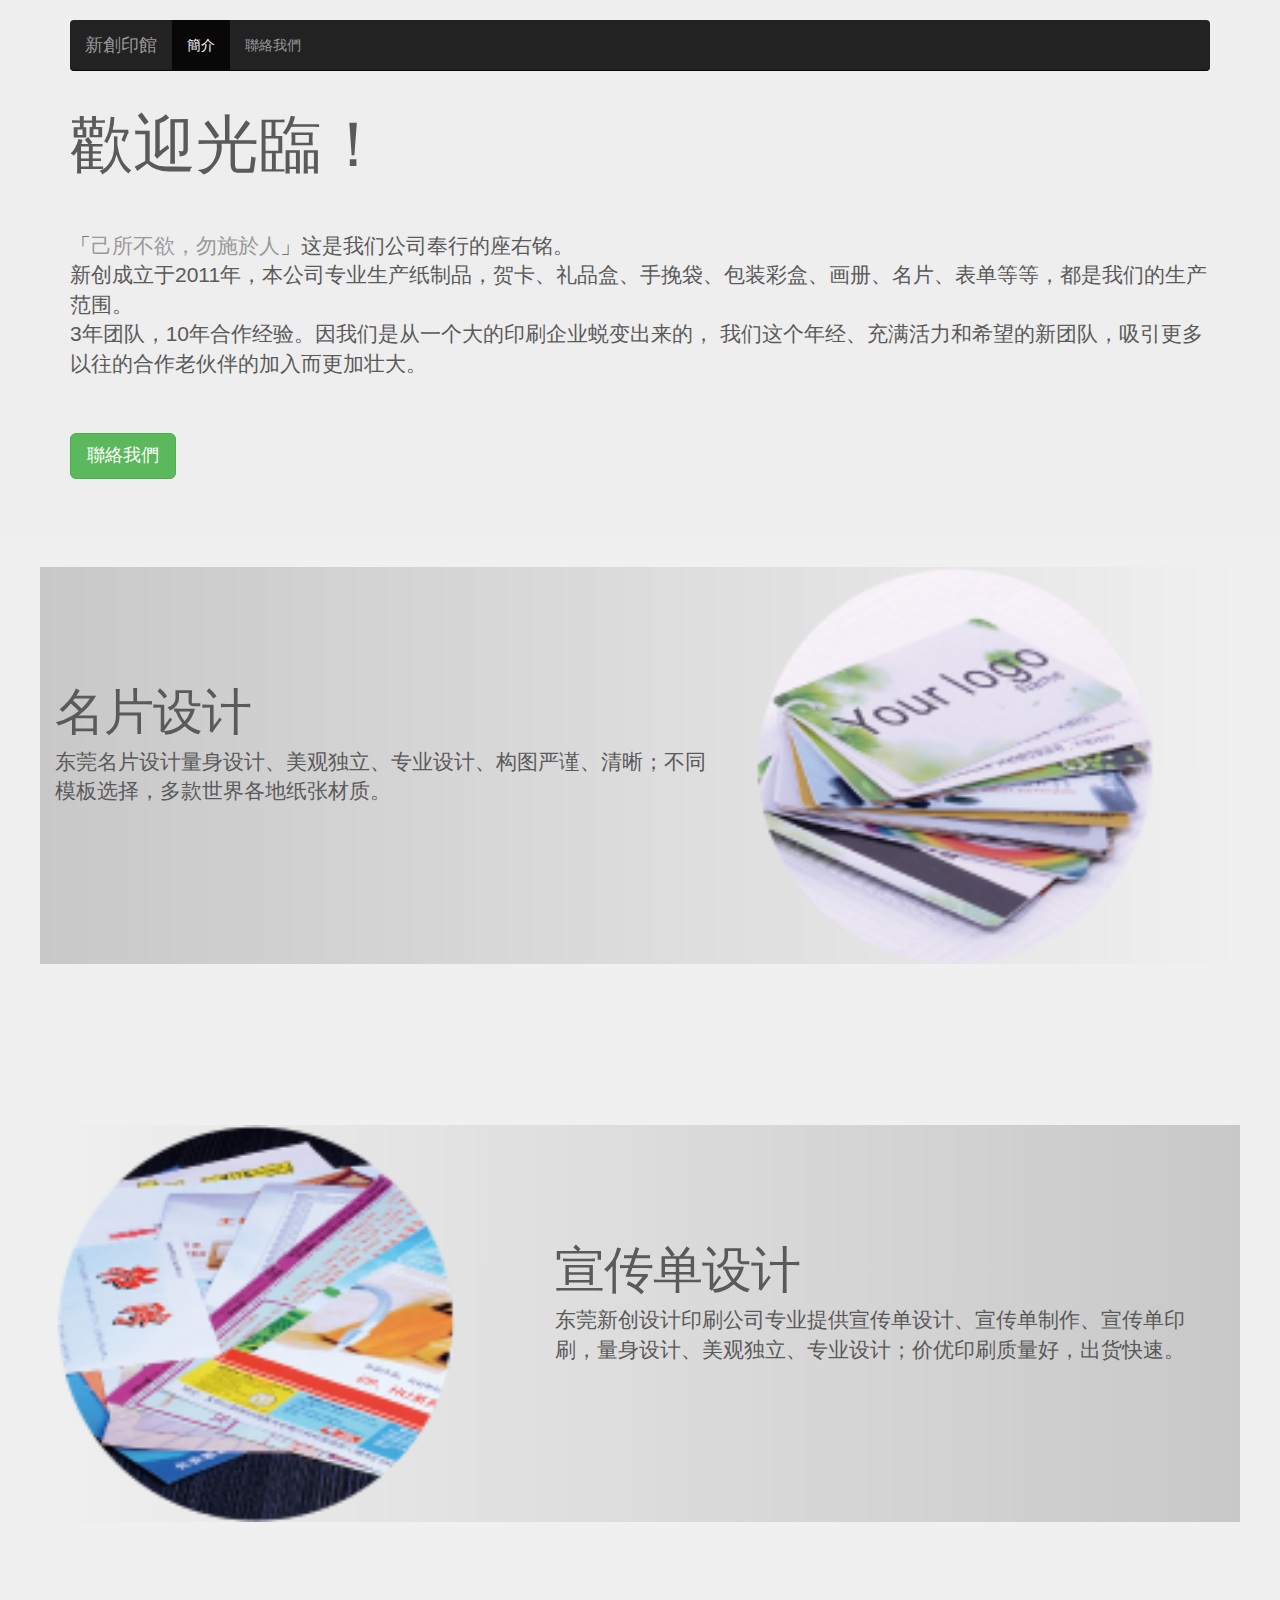
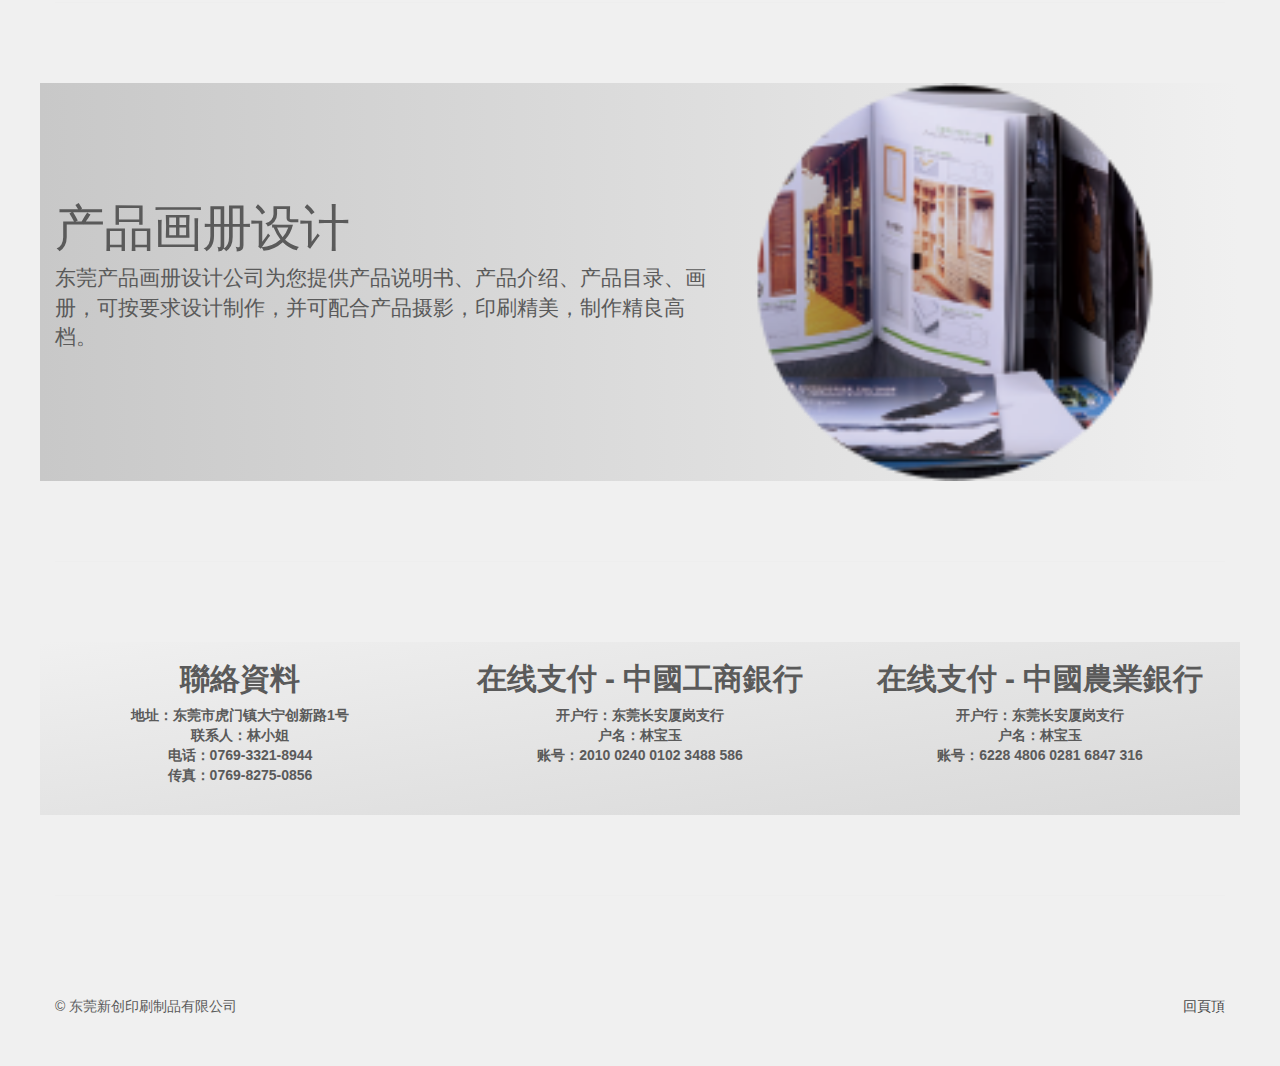
<file: index.html>
<!DOCTYPE html>
<html lang="en">
  <head>
    <meta charset="utf-8">
    <meta http-equiv="X-UA-Compatible" content="IE=edge">
    <meta name="viewport" content="width=device-width, initial-scale=1.0">
    <meta name="description" content="">
    <meta name="author" content="">
	<!-- Disable icon
    <link rel="shortcut icon" href="img/favicon.png">
	-->

    <title>新創印館</title>
	
    <!-- Bootstrap core CSS -->
    <link href="css/bootstrap.css" rel="stylesheet">

    <!-- HTML5 shim and Respond.js IE8 support of HTML5 elements and media queries -->
    <!--[if lt IE 9]>
      <script src="https://oss.maxcdn.com/libs/html5shiv/3.7.0/html5shiv.js"></script>
      <script src="https://oss.maxcdn.com/libs/respond.js/1.3.0/respond.min.js"></script>
    <![endif]-->

    <!-- Custom styles for this template -->
    <link href="carousel.css" rel="stylesheet">
  </head>
<!-- NAVBAR
================================================== -->
  <body>
    <div class="navbar-wrapper">
      <div class="container">

        <div class="navbar navbar-inverse navbar-static-top" role="navigation">
          <div class="container">
            <div class="navbar-header">
              <button type="button" class="navbar-toggle" data-toggle="collapse" data-target=".navbar-collapse">
                <span class="sr-only">Toggle navigation</span>
                <span class="icon-bar"></span>
                <span class="icon-bar"></span>
                <span class="icon-bar"></span>
              </button>
              <a class="navbar-brand" href="#">新創印館</a>
            </div>
            <div class="navbar-collapse collapse">
              <ul class="nav navbar-nav">
                <li class="active"><a href="#marketing">簡介</a></li>
                <li><a href="#details">聯絡我們</a></li>
              </ul>
            </div>
          </div>
        </div>

      </div>
    </div>


    <!-- Carousel
    ================================================== -->
    <div class="jumbotron">
      <div class="container">
        <br>
        <h1>歡迎光臨！</h1>
		<br>
        <p>「<span class="text-muted">己所不欲，勿施於人</span>」这是我们公司奉行的座右铭。<br>新创成立于2011年，本公司专业生产纸制品，贺卡、礼品盒、手挽袋、包装彩盒、画册、名片、表单等等，都是我们的生产范围。<br>3年团队，10年合作经验。因我们是从一个大的印刷企业蜕变出来的， 我们这个年经、充满活力和希望的新团队，吸引更多以往的合作老伙伴的加入而更加壮大。</p>
        <br>
		<p><a class="btn btn-lg btn-success" href="#details" role="button">聯絡我們</a></p>
      </div>
    </div>

    <!-- Marketing messaging and featurettes
    ================================================== -->
    <!-- Wrap the rest of the page in another container to center all the content. -->

	<a name="marketing"></a>
    <div class="container marketing">

      <!-- START THE FEATURETTES -->

      <div class="row featurette" id="row1">
        <div class="col-md-7">
          <h2 class="featurette-heading">名片设计</h2>
          <p class="lead">东莞名片设计量身设计、美观独立、专业设计、构图严谨、清晰；不同模板选择，多款世界各地纸张材质。</p>
        </div>
        <div class="col-md-5">
          <img class="featurette-image img-responsive" src="img/intro1.png" width="400" height="400" >
        </div>
      </div>

      <hr class="featurette-divider">

      <div class="row featurette" id="row2">
        <div class="col-md-5">
          <img class="featurette-image img-responsive" src="img/intro2.png" width="400" height="400">
        </div>
        <div class="col-md-7">
          <h2 class="featurette-heading">宣传单设计</h2>
          <p class="lead">东莞新创设计印刷公司专业提供宣传单设计、宣传单制作、宣传单印刷，量身设计、美观独立、专业设计；价优印刷质量好，出货快速。</p>
        </div>
      </div>

      <hr class="featurette-divider">

      <div class="row featurette" id="row3">
        <div class="col-md-7">
          <h2 class="featurette-heading">产品画册设计</h2>
          <p class="lead">东莞产品画册设计公司为您提供产品说明书、产品介绍、产品目录、画册，可按要求设计制作，并可配合产品摄影，印刷精美，制作精良高档。</p>
        </div>
        <div class="col-md-5">
          <img class="featurette-image img-responsive" src="img/intro3.png" width="400" height="400">
        </div>
      </div>

      <hr class="featurette-divider">

      <!-- Three columns of text below the carousel -->
       <a name="details" ></a>
      <div class="row" id="row-details">
        <div class="col-lg-4">
          <h2>聯絡資料</h2>
          <p>地址：东莞市虎门镇大宁创新路1号<br>联系人：林小姐<br>电话：0769-3321-8944<br>传真：0769-8275-0856</p>

        </div><!-- /.col-lg-4 -->
        <div class="col-lg-4">
          <h2>在线支付 - 中國工商銀行</h2>
          <p>开户行：东莞长安厦岗支行<br>户名：林宝玉<br>账号：2010 0240 0102 3488 586</p>

        </div><!-- /.col-lg-4 -->
        <div class="col-lg-4">
          <h2>在线支付 - 中國農業銀行</h2>
          <p>开户行：东莞长安厦岗支行<br>户名：林宝玉<br>账号：6228 4806 0281 6847 316</p>

        </div><!-- /.col-lg-4 -->
      </div><!-- /.row -->
      <!-- /END THE FEATURETTES -->

      <hr class="featurette-divider">
      <!-- FOOTER -->
      <footer>
        <br>
        <p class="pull-right"><a href="#">回頁頂</a></p>
        <p>&copy; 东莞新创印刷制品有限公司 </p>
      </footer>

    </div><!-- /.container -->


    <!-- Bootstrap core JavaScript
    ================================================== -->
    <!-- Placed at the end of the document so the pages load faster -->
    <script src="https://code.jquery.com/jquery-1.10.2.min.js"></script>
    <script src="js/bootstrap.min.js"></script>

  </body>
</html>
</file>
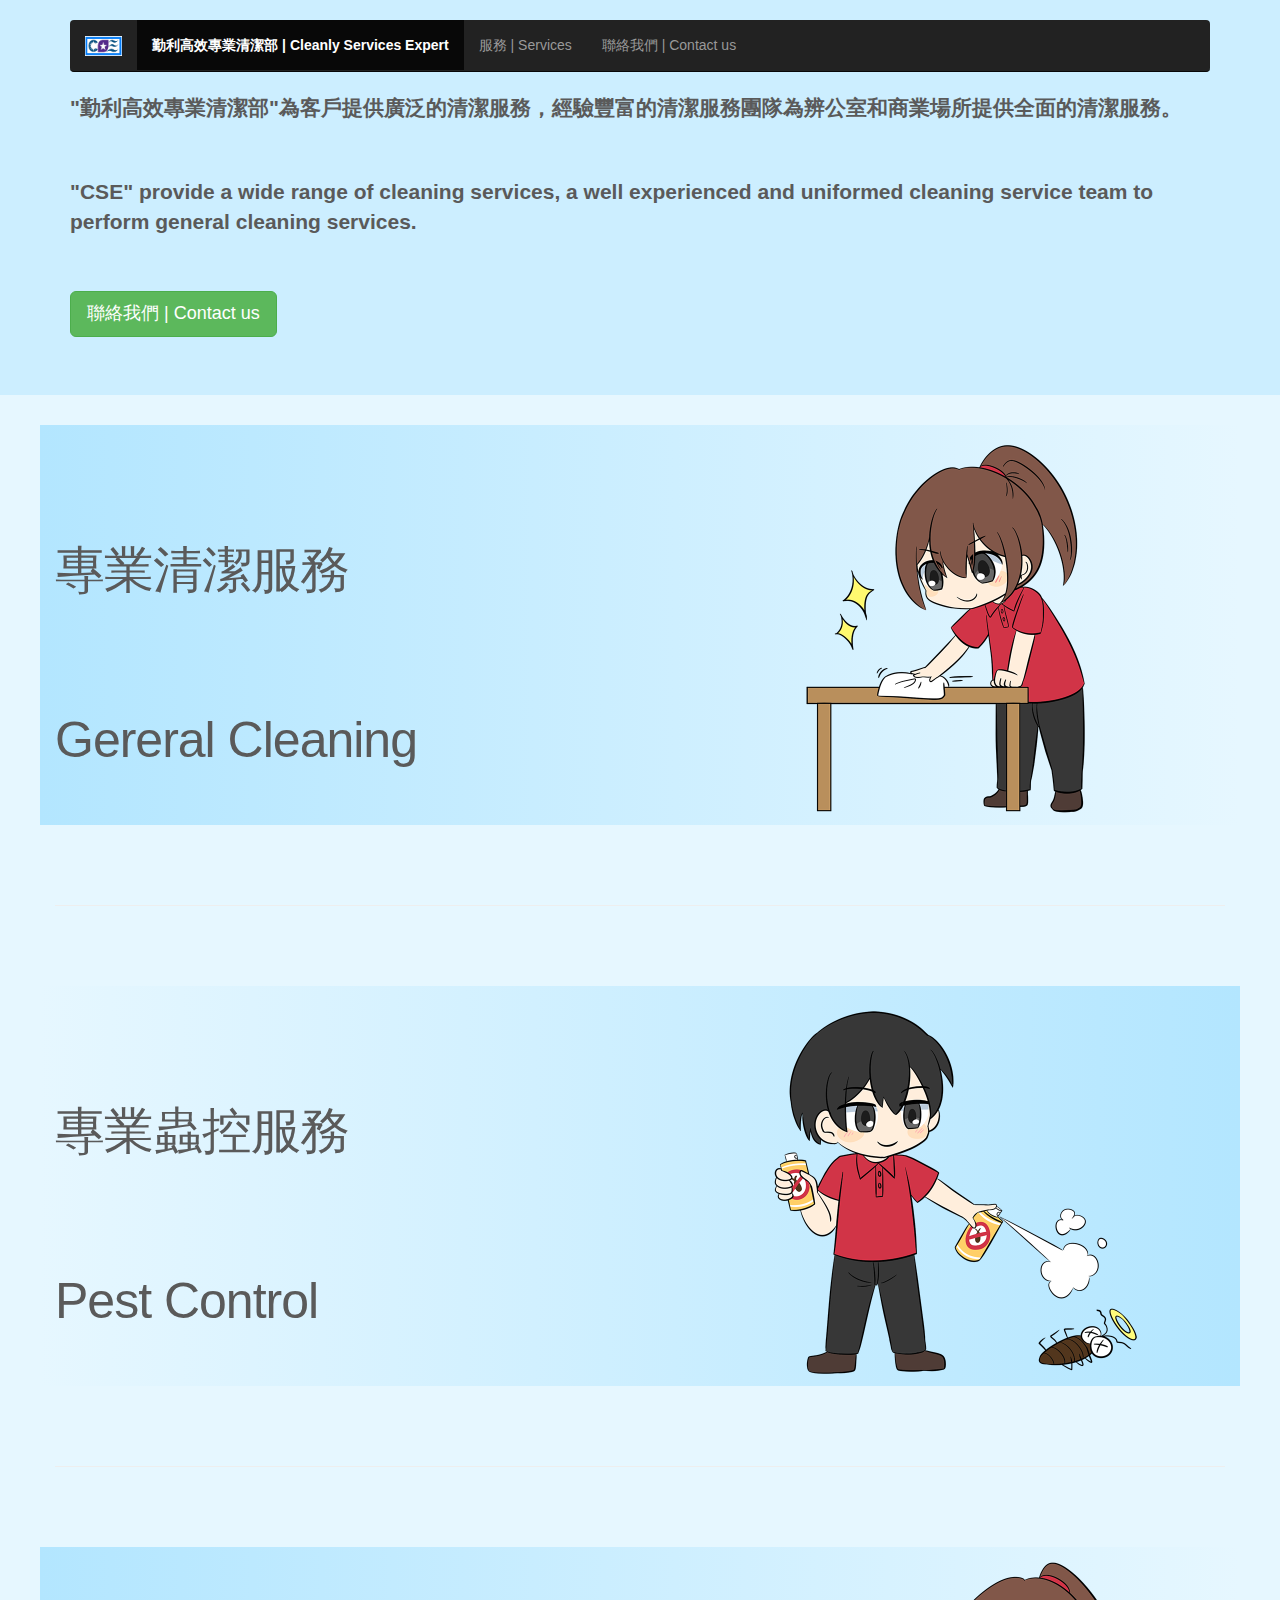
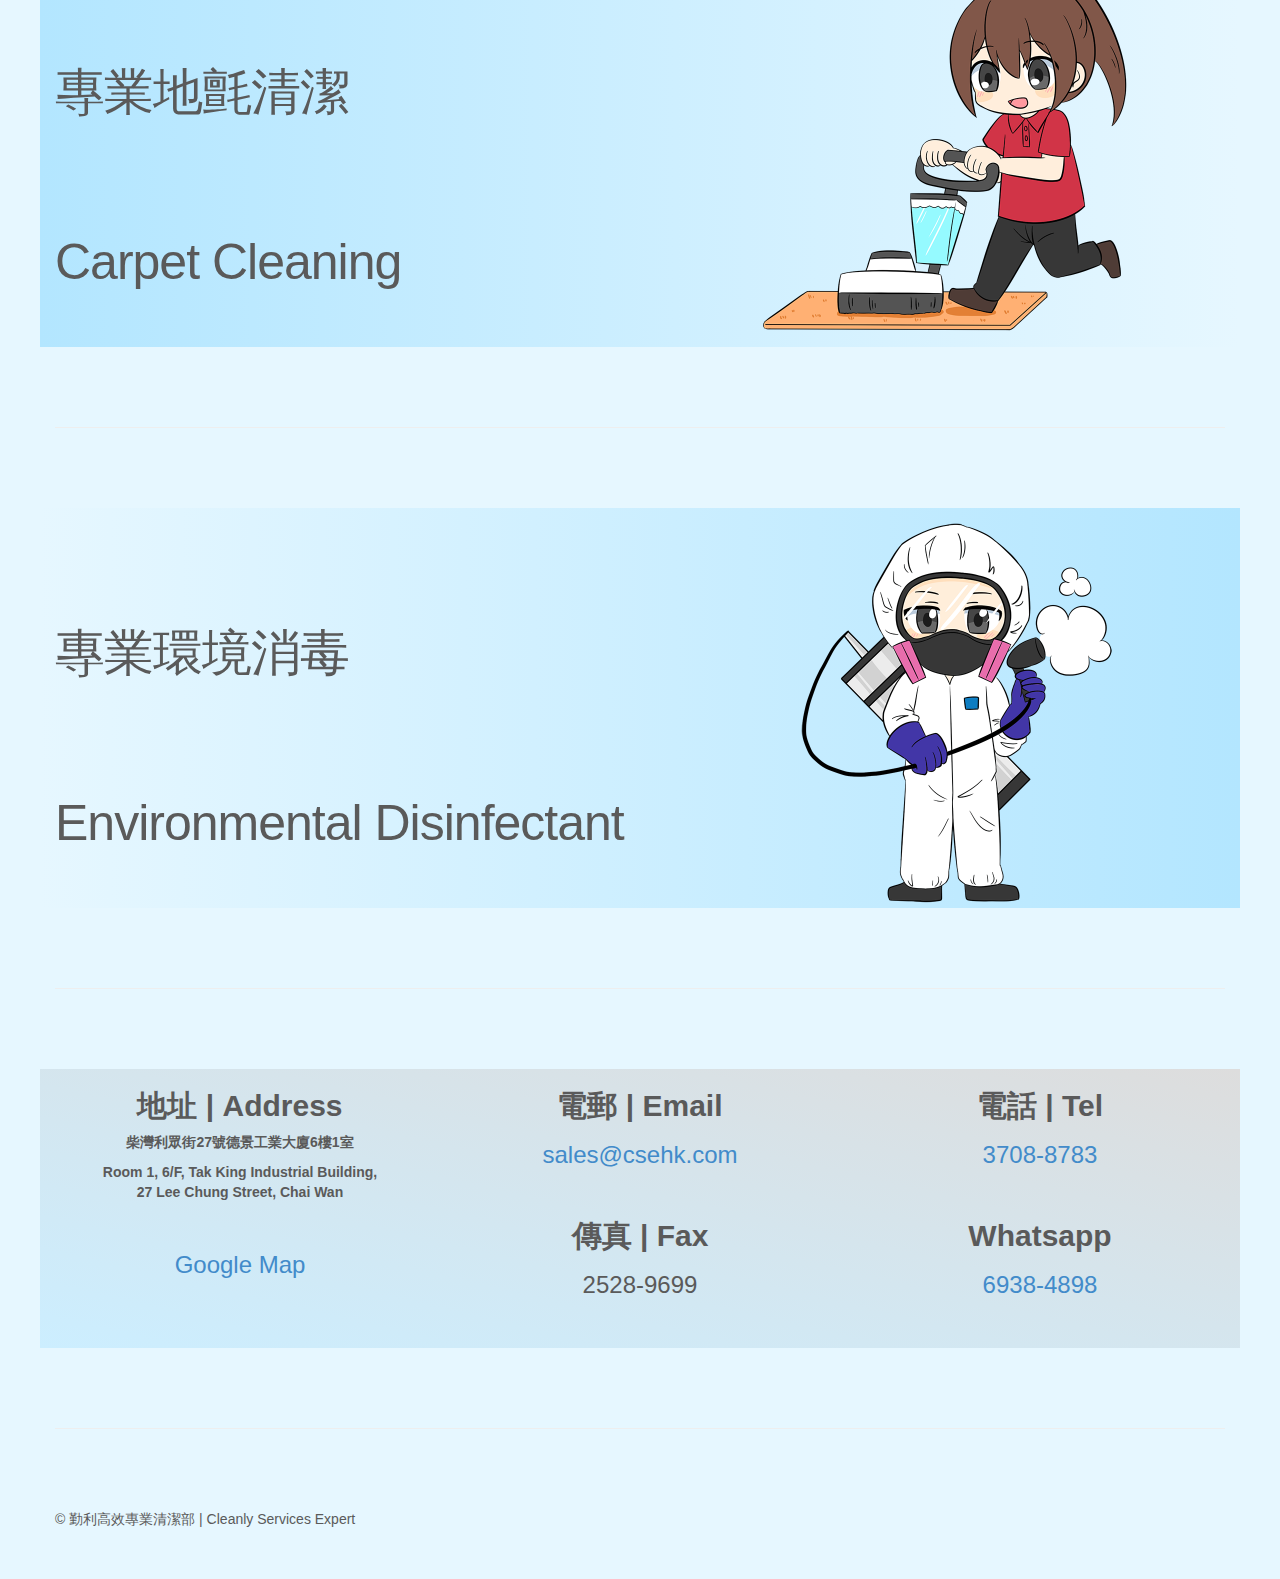
<file: cleanly-services-expert-demo/index.html>
<!DOCTYPE html>
<html lang="en">
  <head>
    <meta charset="utf-8">
	<meta http-equiv="Content-Type" content="text/html; charset=UTF-8" />
    <meta http-equiv="X-UA-Compatible" content="IE=edge">
    <meta name="viewport" content="width=device-width, initial-scale=1.0">
    <meta name="description" content="勤利高效專業清潔部 | Cleanly Services Expert">
	<meta name="Keywords" content="清潔,Cleaning, Cleaning Services" />
    <meta name="author" content="">
	<link rel="shortcut icon" href="img/icon.ico" />
	<link rel="apple-touch-icon" href="img/icon.ico" sizes="256x256">
    <link href="css/bootstrap.css" rel="stylesheet">
    <link href="css/css.css" rel="stylesheet" charset="UTF-8">
    <title>勤利高效專業清潔部 | Cleanly Services Expert</title>
  </head>
  <body>
    <div class="navbar-wrapper">
      <div class="container">
        <div class="navbar navbar-inverse navbar-static-top" role="navigation">
          <div class="container">
            <div class="navbar-header">
              <button type="button" class="navbar-toggle" data-toggle="collapse" data-target=".navbar-collapse">
                <span class="sr-only">Toggle navigation</span>
                <span class="icon-bar"></span>
                <span class="icon-bar"></span>
                <span class="icon-bar"></span>
              </button>
			  <a class="navbar-brand" href="#"><img src="img/logo.jpg" height="20px"></a>
            </div>
            <div class="navbar-collapse collapse">
              <ul class="nav navbar-nav">
			    <li class="active"><a href="#"><b>勤利高效專業清潔部 | Cleanly Services Expert</b></a></li>
                <li><a href="#services">服務 | Services</a></li>
                <li><a href="#contact-us">聯絡我們 | Contact us</a></li>
              </ul>
            </div>
          </div>
        </div>
      </div>
    </div>
    <div class="jumbotron">
      <div class="container">
        <br>
        <p><b>"勤利高效專業清潔部"為客戶提供廣泛的清潔服務，經驗豐富的清潔服務團隊為辨公室和商業場所提供全面的清潔服務。</b></p>
        <br>
		<p><b>"CSE" provide a wide range of cleaning services, a well experienced and uniformed cleaning service team to perform general cleaning services.</b></p>
        <br>
		<p><a class="btn btn-lg btn-success" href="#contact-us" role="button">聯絡我們 | Contact us</a></p>
      </div>
    </div>
	<a name="services"></a>
    <div class="container services">
      <div class="row featurette" id="row1">
        <div class="col-md-7">
          <h3 class="featurette-heading">專業清潔服務</h3>
		  <h3 class="featurette-heading">Gereral Cleaning</h3>
        </div>
        <div class="col-md-5">
          <img class="featurette-image img-responsive" src="img/01-general-cleaning-services.png" width="400" height="400" >
        </div>
      </div>
      <hr class="featurette-divider">
      <div class="row featurette" id="row2">
        <div class="col-md-7">
          <h3 class="featurette-heading">專業蟲控服務</h3>
		  <h3 class="featurette-heading">Pest Control</h3>
        </div>
        <div class="col-md-5">
          <img class="featurette-image img-responsive" src="img/02-pest-control-services.png" width="400" height="400">
        </div>
      </div>
      <hr class="featurette-divider">
      <div class="row featurette" id="row3">
        <div class="col-md-7">
          <h3 class="featurette-heading">專業地氈清潔</h3>
		  <h3 class="featurette-heading">Carpet Cleaning</h3>
        </div>
        <div class="col-md-5">
          <img class="featurette-image img-responsive" src="img/03-carpet-cleaning-services.png" width="400" height="400">
        </div>
      </div>
	  <hr class="featurette-divider">
      <div class="row featurette" id="row4">
        <div class="col-md-7">
          <h3 class="featurette-heading">專業環境消毒</h3>
		  <h3 class="featurette-heading">Environmental Disinfectant</h3>
        </div>
        <div class="col-md-5">
          <img class="featurette-image img-responsive" src="img/04-environmental-disinfectant-services.png" width="400" height="400">
        </div>
      </div>
      <hr class="featurette-divider">
       <a name="contact-us" ></a>
      <div class="row" id="row-contact-us">
        <div class="col-lg-4">
          <h2>地址 | Address</h2>
		  <p>
		    柴灣利眾街27號德景工業大廈6樓1室
		  </p>
		  <p>
		    Room 1, 6/F, Tak King Industrial Building,<br />
			27 Lee Chung Street, Chai Wan
		  </p>
		  <br>
		  <h3><a href="https://www.google.com/maps/place/Tak+King+Industrial+Building,+20+Cheung+Lee+St,+Chai+Wan/@22.265348,114.2403154,16z/data=!4m5!3m4!1s0x340401862b76cadb:0x291a87491ae36be!8m2!3d22.2653481!4d114.2359384?hl=en">Google Map</a></h3>
		  <br />
        </div>
        <div class="col-lg-4">
		  <h2>電郵 | Email</h2>
          <h3><a href="mailto:sales@csehk.com">sales@csehk.com</a></h3>
		  <br />
		  <h2>傳真 | Fax</h2>
          <h3>2528-9699</h3>
		  <br />
        </div>
        <div class="col-lg-4">
          <h2>電話 | Tel</h2>
          <h3><a href="tel:+85237088783">3708-8783</a></h3>
		  <br />
		  <h2>Whatsapp</h2>
          <h3><a href="https://wa.me/85269384898">6938-4898</a></h3>
		  <br />
        </div>
      </div>
      <hr class="featurette-divider">
      <footer>
        <p>&copy; 勤利高效專業清潔部 | Cleanly Services Expert </p>
		<div id="page_top">
          <p id="PageTopBtn">
            <a href="#top" class="fa fa-chevron-up"></a>
          </p>
        </div>
      </footer>
    </div>
    <script src="js/jquery-1.10.2.min.js"></script>
    <script src="js/bootstrap.min.js"></script>
	<script src="js/top_button.js"></script>
  </body>
</html>
</file>
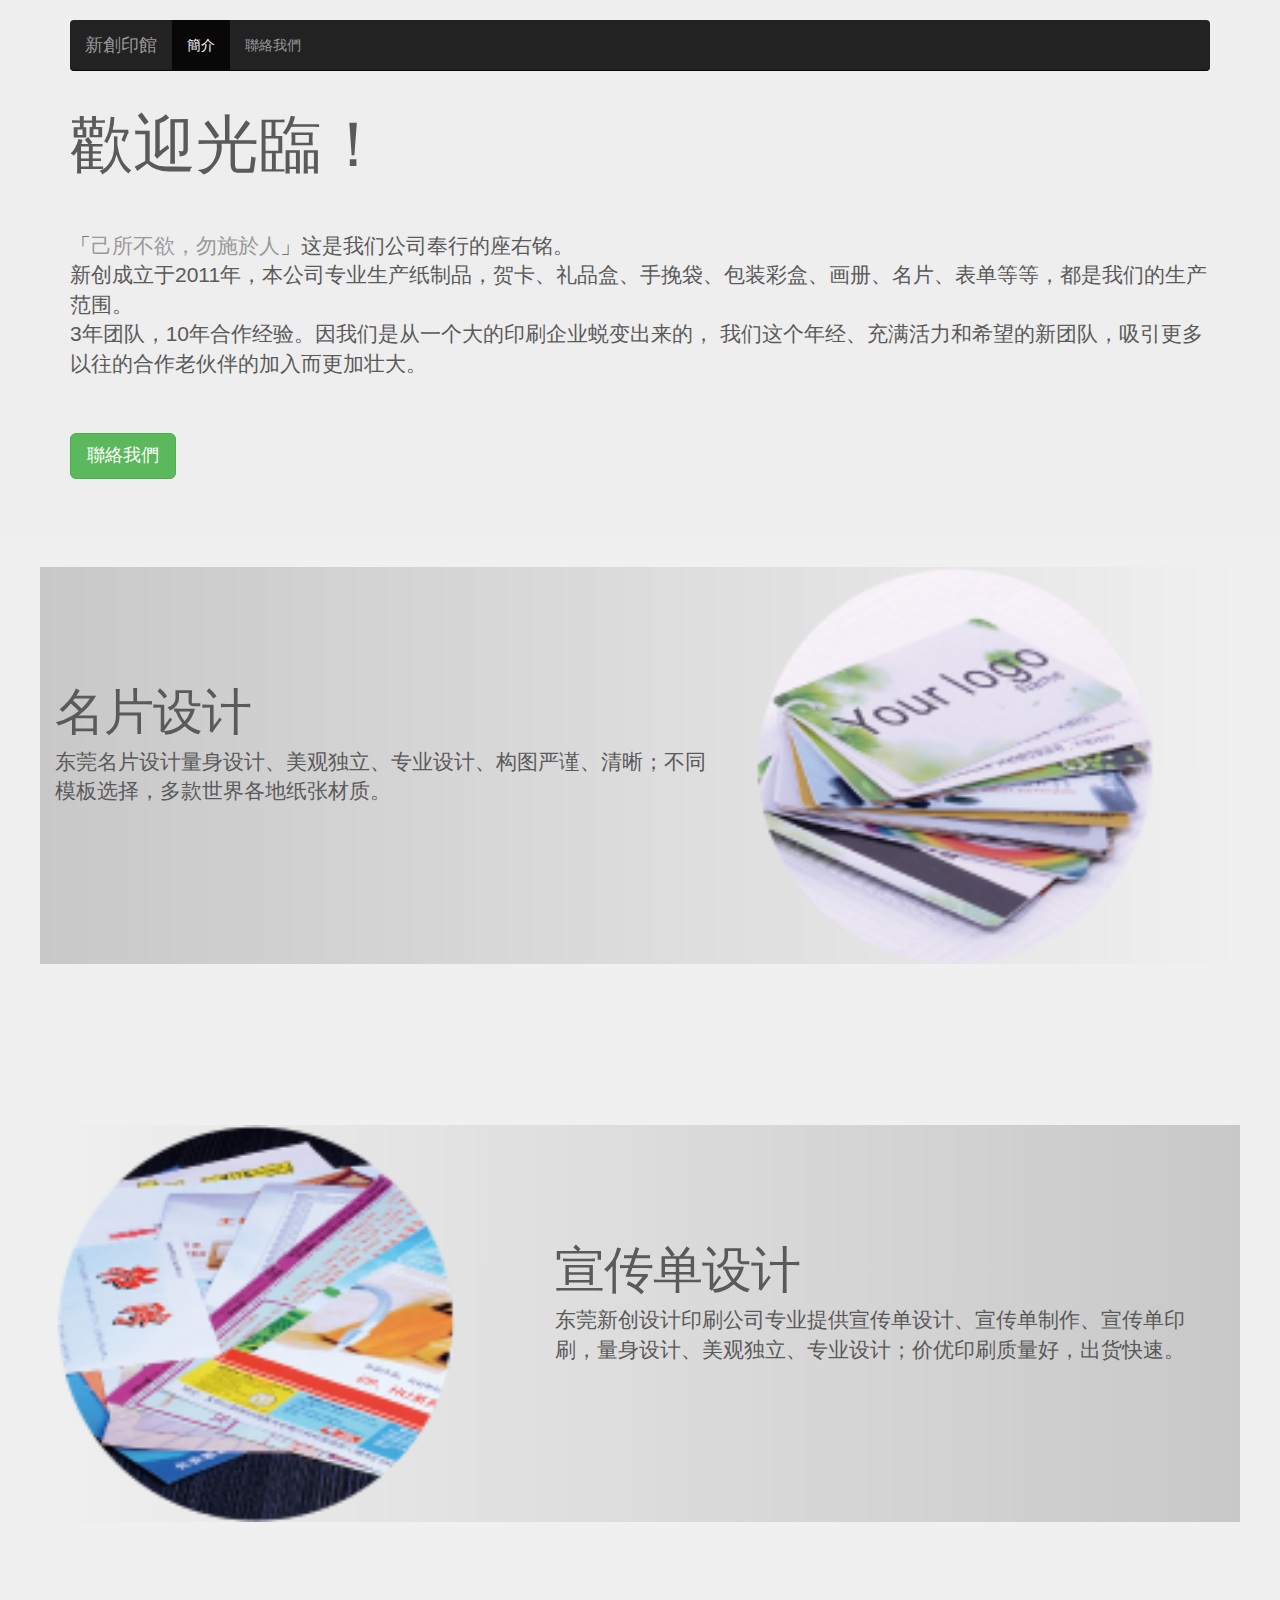
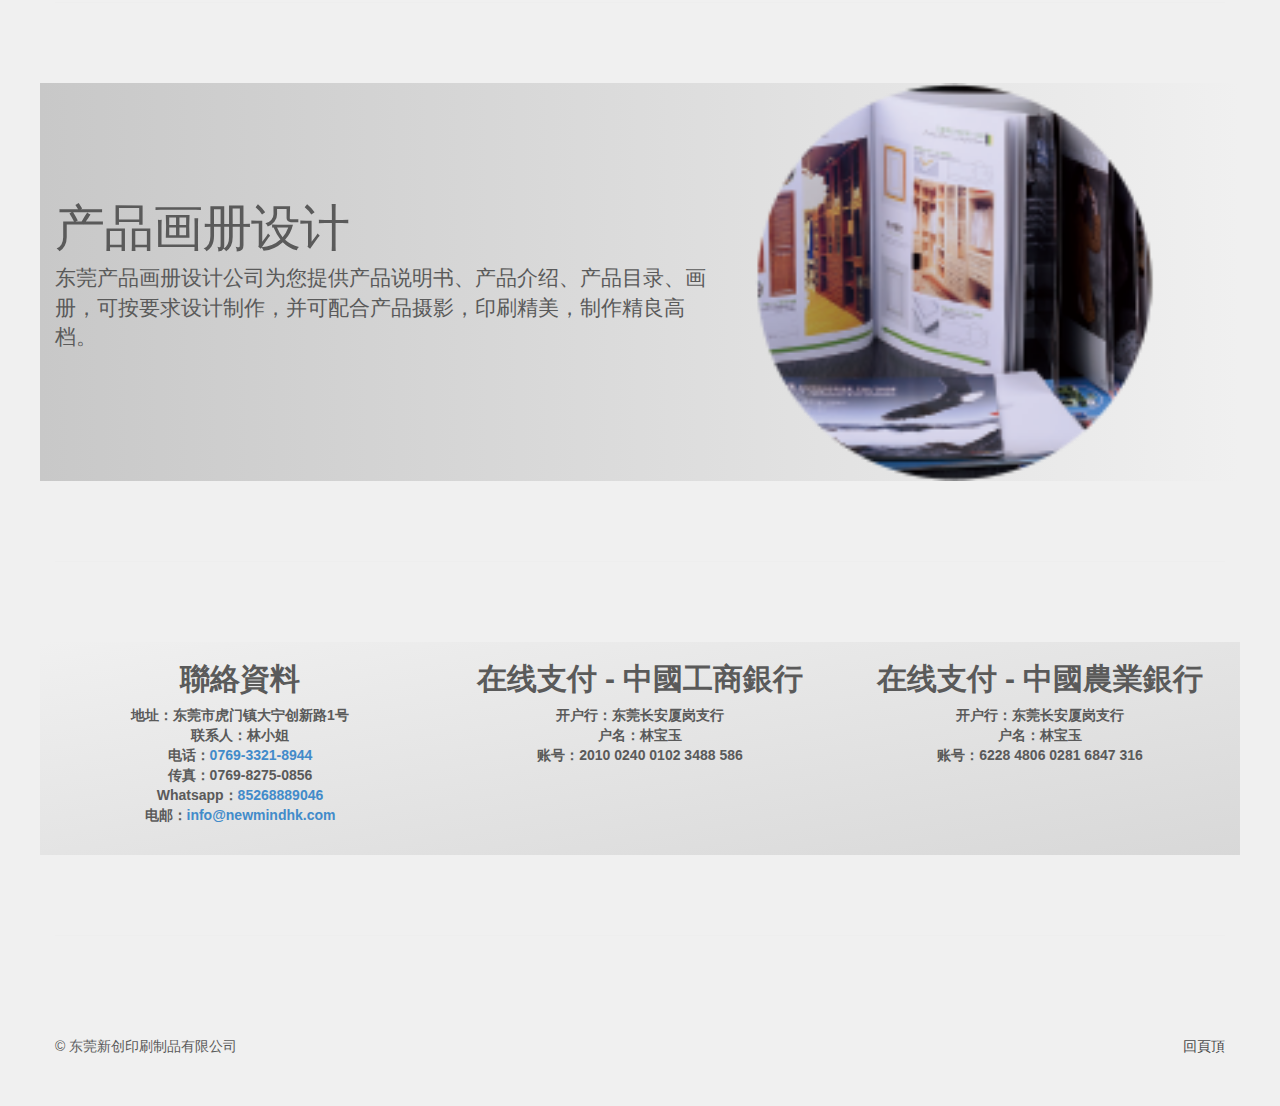
<file: new-mind-hk-prototype/index.html>
<!DOCTYPE html>
<html lang="en">
  <head>
    <meta charset="utf-8">
    <meta http-equiv="X-UA-Compatible" content="IE=edge">
    <meta name="viewport" content="width=device-width, initial-scale=1.0">
    <meta name="description" content="">
    <meta name="author" content="">
	<!-- Disable icon
    <link rel="shortcut icon" href="img/favicon.png">
	-->

    <title>新創印館</title>
	
    <!-- Bootstrap core CSS -->
    <link href="css/bootstrap.css" rel="stylesheet">

    <!-- HTML5 shim and Respond.js IE8 support of HTML5 elements and media queries -->
    <!--[if lt IE 9]>
      <script src="https://oss.maxcdn.com/libs/html5shiv/3.7.0/html5shiv.js"></script>
      <script src="https://oss.maxcdn.com/libs/respond.js/1.3.0/respond.min.js"></script>
    <![endif]-->

    <!-- Custom styles for this template -->
    <link href="carousel.css" rel="stylesheet">
  </head>
<!-- NAVBAR
================================================== -->
  <body>
    <div class="navbar-wrapper">
      <div class="container">

        <div class="navbar navbar-inverse navbar-static-top" role="navigation">
          <div class="container">
            <div class="navbar-header">
              <button type="button" class="navbar-toggle" data-toggle="collapse" data-target=".navbar-collapse">
                <span class="sr-only">Toggle navigation</span>
                <span class="icon-bar"></span>
                <span class="icon-bar"></span>
                <span class="icon-bar"></span>
              </button>
              <a class="navbar-brand" href="#">新創印館</a>
            </div>
            <div class="navbar-collapse collapse">
              <ul class="nav navbar-nav">
                <li class="active"><a href="#marketing">簡介</a></li>
                <li><a href="#details">聯絡我們</a></li>
              </ul>
            </div>
          </div>
        </div>

      </div>
    </div>


    <!-- Carousel
    ================================================== -->
    <div class="jumbotron">
      <div class="container">
        <br>
        <h1>歡迎光臨！</h1>
		<br>
        <p>「<span class="text-muted">己所不欲，勿施於人</span>」这是我们公司奉行的座右铭。<br>新创成立于2011年，本公司专业生产纸制品，贺卡、礼品盒、手挽袋、包装彩盒、画册、名片、表单等等，都是我们的生产范围。<br>3年团队，10年合作经验。因我们是从一个大的印刷企业蜕变出来的， 我们这个年经、充满活力和希望的新团队，吸引更多以往的合作老伙伴的加入而更加壮大。</p>
        <br>
		<p><a class="btn btn-lg btn-success" href="#details" role="button">聯絡我們</a></p>
      </div>
    </div>

    <!-- Marketing messaging and featurettes
    ================================================== -->
    <!-- Wrap the rest of the page in another container to center all the content. -->

	<a name="marketing"></a>
    <div class="container marketing">

      <!-- START THE FEATURETTES -->

      <div class="row featurette" id="row1">
        <div class="col-md-7">
          <h2 class="featurette-heading">名片设计</h2>
          <p class="lead">东莞名片设计量身设计、美观独立、专业设计、构图严谨、清晰；不同模板选择，多款世界各地纸张材质。</p>
        </div>
        <div class="col-md-5">
          <img class="featurette-image img-responsive" src="img/intro1.png" width="400" height="400" >
        </div>
      </div>

      <hr class="featurette-divider">

      <div class="row featurette" id="row2">
        <div class="col-md-5">
          <img class="featurette-image img-responsive" src="img/intro2.png" width="400" height="400">
        </div>
        <div class="col-md-7">
          <h2 class="featurette-heading">宣传单设计</h2>
          <p class="lead">东莞新创设计印刷公司专业提供宣传单设计、宣传单制作、宣传单印刷，量身设计、美观独立、专业设计；价优印刷质量好，出货快速。</p>
        </div>
      </div>

      <hr class="featurette-divider">

      <div class="row featurette" id="row3">
        <div class="col-md-7">
          <h2 class="featurette-heading">产品画册设计</h2>
          <p class="lead">东莞产品画册设计公司为您提供产品说明书、产品介绍、产品目录、画册，可按要求设计制作，并可配合产品摄影，印刷精美，制作精良高档。</p>
        </div>
        <div class="col-md-5">
          <img class="featurette-image img-responsive" src="img/intro3.png" width="400" height="400">
        </div>
      </div>

      <hr class="featurette-divider">

      <!-- Three columns of text below the carousel -->
       <a name="details" ></a>
      <div class="row" id="row-details">
        <div class="col-lg-4">
          <h2>聯絡資料</h2>
          <p>
			地址：东莞市虎门镇大宁创新路1号<br>
			联系人：林小姐<br>
			电话：<a href="tel:+076933218944">0769-3321-8944</a><br>
			传真：0769-8275-0856<br>
			Whatsapp：<a href="https://api.whatsapp.com/send?phone=85268889046">85268889046</a><br>
			电邮：<a href="mailto:info@newmindhk.com">info@newmindhk.com</a>
          </p>

        </div><!-- /.col-lg-4 -->
        <div class="col-lg-4">
          <h2>在线支付 - 中國工商銀行</h2>
          <p>开户行：东莞长安厦岗支行<br>户名：林宝玉<br>账号：2010 0240 0102 3488 586</p>

        </div><!-- /.col-lg-4 -->
        <div class="col-lg-4">
          <h2>在线支付 - 中國農業銀行</h2>
          <p>开户行：东莞长安厦岗支行<br>户名：林宝玉<br>账号：6228 4806 0281 6847 316</p>

        </div><!-- /.col-lg-4 -->
      </div><!-- /.row -->
      <!-- /END THE FEATURETTES -->

      <hr class="featurette-divider">
      <!-- FOOTER -->
      <footer>
        <br>
        <p class="pull-right"><a href="#">回頁頂</a></p>
        <p>&copy; 东莞新创印刷制品有限公司 </p>
      </footer>

    </div><!-- /.container -->


    <!-- Bootstrap core JavaScript
    ================================================== -->
    <!-- Placed at the end of the document so the pages load faster -->
    <script src="https://code.jquery.com/jquery-1.10.2.min.js"></script>
    <script src="js/bootstrap.min.js"></script>

  </body>
</html>
</file>
<file: carousel.css>
/*
Modified by Aleck YIP
*/

#row1 {
  background: -webkit-linear-gradient(left, #C8C8C8   , #F0F0F0  ); /* For Safari 5.1 to 6.0 */
  background: -o-linear-gradient(right, #C8C8C8  , #F0F0F0  ); /* For Opera 11.1 to 12.0 */
  background: -moz-linear-gradient(right, #C8C8C8  , #F0F0F0  ); /* For Firefox 3.6 to 15 */
  background: linear-gradient(to right, #C8C8C8   , #F0F0F0  ); /* Standard syntax */
}

#row2 {
  background: -webkit-linear-gradient(left, #F0F0F0    , #C8C8C8 ); /* For Safari 5.1 to 6.0 */
  background: -o-linear-gradient(right, #F0F0F0    , #C8C8C8 ); /* For Opera 11.1 to 12.0 */
  background: -moz-linear-gradient(right, #F0F0F0    , #C8C8C8 ); /* For Firefox 3.6 to 15 */
  background: linear-gradient(to right, #F0F0F0    , #C8C8C8 ); /* Standard syntax */
}

#row3 {
  background: -webkit-linear-gradient(left, #C8C8C8   , #F0F0F0  ); /* For Safari 5.1 to 6.0 */
  background: -o-linear-gradient(right, #C8C8C8  , #F0F0F0  ); /* For Opera 11.1 to 12.0 */
  background: -moz-linear-gradient(right, #C8C8C8  , #F0F0F0  ); /* For Firefox 3.6 to 15 */
  background: linear-gradient(to right, #C8C8C8   , #F0F0F0  ); /* Standard syntax */
}

#row-details {
  background: -webkit-linear-gradient(left top, #F0F0F0  , #D8D8D8  ); /* For Safari 5.1 to 6.0 */
  background: -o-linear-gradient(bottom right, #F0F0F0, #D8D8D8  ); /* For Opera 11.1 to 12.0 */
  background: -moz-linear-gradient(bottom right, #F0F0F0, #D8D8D8  ); /* For Firefox 3.6 to 15 */
  background: linear-gradient(to bottom right, #F0F0F0 , #D8D8D8  ); /* Standard syntax */
  font-weight: bold;
}

#row-details h2 {
	font-weight: 700;
}

body {
	background: #F0F0F0;
}

@media (max-width: 720px) {
	body {
		background: #E8E8E8;
	}
}

@media (min-width: 721px) {
	body {
		background: #F0F0F0;
	}
}

footer a {
	color: #484848;
	text-decoration: none;
}

footer a:hover {
	color: #484848;
	font-style: italic;
	text-decoration: none;
}

/*
Modified by Aleck YIP
*/

/* GLOBAL STYLES
-------------------------------------------------- */
/* Padding below the footer and lighter body text */

body {
  padding-bottom: 40px;
  color: #5a5a5a;
}



/* CUSTOMIZE THE NAVBAR
-------------------------------------------------- */

/* Special class on .container surrounding .navbar, used for positioning it into place. */
.navbar-wrapper {
  position: absolute;
  top: 0;
  left: 0;
  right: 0;
  z-index: 20;
}

/* Flip around the padding for proper display in narrow viewports */
.navbar-wrapper .container {
  padding-left: 0;
  padding-right: 0;
}
.navbar-wrapper .navbar {
  padding-left: 15px;
  padding-right: 15px;
}


/* CUSTOMIZE THE CAROUSEL
-------------------------------------------------- */

/* Carousel base class */
.carousel {
  height: 500px;
  margin-bottom: 60px;
}
/* Since positioning the image, we need to help out the caption */
.carousel-caption {
  z-index: 10;
}

/* Declare heights because of positioning of img element */
.carousel .item {
  height: 500px;
  background-color: #777;
}
.carousel-inner > .item > img {
  position: absolute;
  top: 0;
  left: 0;
  min-width: 100%;
  height: 500px;
}



/* MARKETING CONTENT
-------------------------------------------------- */

/* Pad the edges of the mobile views a bit */
.marketing {
  padding-left: 15px;
  padding-right: 15px;
}

/* Center align the text within the three columns below the carousel */
.marketing .col-lg-4 {
  text-align: center;
  margin-bottom: 20px;
}
.marketing h2 {
  font-weight: normal;
}
.marketing .col-lg-4 p {
  margin-left: 10px;
  margin-right: 10px;
}


/* Featurettes
------------------------- */

.featurette-divider {
  margin: 80px 0; /* Space out the Bootstrap <hr> more */
}

/* Thin out the marketing headings */
.featurette-heading {
  font-weight: 300;
  line-height: 1;
  letter-spacing: -1px;
}



/* RESPONSIVE CSS
-------------------------------------------------- */

@media (min-width: 768px) {

  /* Remove the edge padding needed for mobile */
  .marketing {
    padding-left: 0;
    padding-right: 0;
  }

  /* Navbar positioning foo */
  .navbar-wrapper {
    margin-top: 20px;
  }
  .navbar-wrapper .container {
    padding-left:  15px;
    padding-right: 15px;
  }
  .navbar-wrapper .navbar {
    padding-left:  0;
    padding-right: 0;
  }

  /* The navbar becomes detached from the top, so we round the corners */
  .navbar-wrapper .navbar {
    border-radius: 4px;
  }

  /* Bump up size of carousel content */
  .carousel-caption p {
    margin-bottom: 20px;
    font-size: 21px;
    line-height: 1.4;
  }

  .featurette-heading {
    font-size: 50px;
  }

}

@media (min-width: 992px) {
  .featurette-heading {
    margin-top: 120px;
  }
}
</file>
<file: cleanly-services-expert-demo/css/css.css>
@charset "UTF-8";

#row1 {
  background: -webkit-linear-gradient(left, #b3e6ff   , #e6f7ff  );
  background: -o-linear-gradient(right, #b3e6ff  , #e6f7ff  );
  background: -moz-linear-gradient(right, #b3e6ff  , #e6f7ff  );
  background: linear-gradient(to right, #b3e6ff   , #e6f7ff  );
}

#row2 {
  background: -webkit-linear-gradient(left, #e6f7ff    , #b3e6ff );
  background: -o-linear-gradient(right, #e6f7ff    , #b3e6ff );
  background: -moz-linear-gradient(right, #e6f7ff    , #b3e6ff );
  background: linear-gradient(to right, #e6f7ff    , #b3e6ff );
}

#row3 {
  background: -webkit-linear-gradient(left, #b3e6ff   , #e6f7ff  );
  background: -o-linear-gradient(right, #b3e6ff  , #e6f7ff  );
  background: -moz-linear-gradient(right, #b3e6ff  , #e6f7ff  );
  background: linear-gradient(to right, #b3e6ff   , #e6f7ff  );
}

#row4 {
  background: -webkit-linear-gradient(left, #e6f7ff    , #b3e6ff );
  background: -o-linear-gradient(right, #e6f7ff    , #b3e6ff );
  background: -moz-linear-gradient(right, #e6f7ff    , #b3e6ff );
  background: linear-gradient(to right, #e6f7ff    , #b3e6ff );
}

#row-contact-us {
  background: -webkit-linear-gradient(right top, #dddddd  , #cceeff  );
  background: -o-linear-gradient(bottom left, #dddddd, #cceeff  );
  background: -moz-linear-gradient(bottom left, #dddddd, #cceeff  );
  background: linear-gradient(to bottom left, #dddddd , #cceeff  );
  font-weight: bold;
}

#row-contact-us h2 {
	font-weight: 700;
}

body {
	background: #e6f7ff;
}

@media (max-width: 720px) {
	body {
		background: #e6f7ff;
	}
}

@media (min-width: 721px) {
	body {
		background: #e6f7ff;
	}
}

.jumbotron {
	background: #cceeff;
}

footer a {
	color: #484848;
	text-decoration: none;
}

footer a:hover {
	color: #484848;
	text-decoration: none;
}

body {
  padding-bottom: 40px;
  color: #5a5a5a;
}

.navbar-wrapper {
  position: absolute;
  top: 0;
  left: 0;
  right: 0;
  z-index: 20;
}

.navbar-wrapper .container {
  padding-left: 0;
  padding-right: 0;
}
.navbar-wrapper .navbar {
  padding-left: 15px;
  padding-right: 15px;
}

.carousel {
  height: 500px;
  margin-bottom: 60px;
}

.carousel-caption {
  z-index: 10;
}

.carousel .item {
  height: 500px;
  background-color: #777;
}

.carousel-inner > .item > img {
  position: absolute;
  top: 0;
  left: 0;
  min-width: 100%;
  height: 500px;
}

.services {
  padding-left: 15px;
  padding-right: 15px;
}

.services .col-lg-4 {
  text-align: center;
  margin-bottom: 20px;
}

.services h2 {
  font-weight: normal;
}

.services .col-lg-4 p {
  margin-left: 10px;
  margin-right: 10px;
}

.featurette-divider {
  margin: 80px 0;
}

.featurette-heading {
  font-weight: 300;
  line-height: 1;
  letter-spacing: -1px;
}

@media (min-width: 768px) {

  .services {
    padding-left: 0;
    padding-right: 0;
  }

  .navbar-wrapper {
    margin-top: 20px;
  }
  
  .navbar-wrapper .container {
    padding-left:  15px;
    padding-right: 15px;
  }
  
  .navbar-wrapper .navbar {
    padding-left:  0;
    padding-right: 0;
  }

  .navbar-wrapper .navbar {
    border-radius: 4px;
  }

  .carousel-caption p {
    margin-bottom: 20px;
    font-size: 21px;
    line-height: 1.4;
  }

  .featurette-heading {
    font-size: 50px;
  }
}

@media (min-width: 992px) {
  .featurette-heading {
    margin-top: 120px;
  }
}

#PageTopBtn {
    font-size: 10px;
}

#PageTopBtn {
    position: fixed;
	width: 50px;
    height: 50px;
    position: fixed;
    right: 0;
    bottom: 0;
    background: #ccc;
    opacity: 0.7;
    border-radius: 50%;
    margin: 0 5px 5px 0;
}

#page_top a {
    position: relative;
    display: block;
    width: 50px;
    height: 50px;
    text-decoration: none;
}

#page_top a::before {
    font-weight: 900;
    content: '⇧';
    font-size: 40px;
    color: #fff;
    position: absolute;
    width: 25px;
    height: 25px;
    top: -40px;
    bottom: 0;
    right: 0;
    left: 0;
    margin: auto;
    text-align: center;
}
</file>
<file: new-mind-hk-prototype/carousel.css>
/*
Modified by Aleck YIP
*/

#row1 {
  background: -webkit-linear-gradient(left, #C8C8C8   , #F0F0F0  ); /* For Safari 5.1 to 6.0 */
  background: -o-linear-gradient(right, #C8C8C8  , #F0F0F0  ); /* For Opera 11.1 to 12.0 */
  background: -moz-linear-gradient(right, #C8C8C8  , #F0F0F0  ); /* For Firefox 3.6 to 15 */
  background: linear-gradient(to right, #C8C8C8   , #F0F0F0  ); /* Standard syntax */
}

#row2 {
  background: -webkit-linear-gradient(left, #F0F0F0    , #C8C8C8 ); /* For Safari 5.1 to 6.0 */
  background: -o-linear-gradient(right, #F0F0F0    , #C8C8C8 ); /* For Opera 11.1 to 12.0 */
  background: -moz-linear-gradient(right, #F0F0F0    , #C8C8C8 ); /* For Firefox 3.6 to 15 */
  background: linear-gradient(to right, #F0F0F0    , #C8C8C8 ); /* Standard syntax */
}

#row3 {
  background: -webkit-linear-gradient(left, #C8C8C8   , #F0F0F0  ); /* For Safari 5.1 to 6.0 */
  background: -o-linear-gradient(right, #C8C8C8  , #F0F0F0  ); /* For Opera 11.1 to 12.0 */
  background: -moz-linear-gradient(right, #C8C8C8  , #F0F0F0  ); /* For Firefox 3.6 to 15 */
  background: linear-gradient(to right, #C8C8C8   , #F0F0F0  ); /* Standard syntax */
}

#row-details {
  background: -webkit-linear-gradient(left top, #F0F0F0  , #D8D8D8  ); /* For Safari 5.1 to 6.0 */
  background: -o-linear-gradient(bottom right, #F0F0F0, #D8D8D8  ); /* For Opera 11.1 to 12.0 */
  background: -moz-linear-gradient(bottom right, #F0F0F0, #D8D8D8  ); /* For Firefox 3.6 to 15 */
  background: linear-gradient(to bottom right, #F0F0F0 , #D8D8D8  ); /* Standard syntax */
  font-weight: bold;
}

#row-details h2 {
	font-weight: 700;
}

body {
	background: #F0F0F0;
}

@media (max-width: 720px) {
	body {
		background: #E8E8E8;
	}
}

@media (min-width: 721px) {
	body {
		background: #F0F0F0;
	}
}

footer a {
	color: #484848;
	text-decoration: none;
}

footer a:hover {
	color: #484848;
	font-style: italic;
	text-decoration: none;
}

/*
Modified by Aleck YIP
*/

/* GLOBAL STYLES
-------------------------------------------------- */
/* Padding below the footer and lighter body text */

body {
  padding-bottom: 40px;
  color: #5a5a5a;
}



/* CUSTOMIZE THE NAVBAR
-------------------------------------------------- */

/* Special class on .container surrounding .navbar, used for positioning it into place. */
.navbar-wrapper {
  position: absolute;
  top: 0;
  left: 0;
  right: 0;
  z-index: 20;
}

/* Flip around the padding for proper display in narrow viewports */
.navbar-wrapper .container {
  padding-left: 0;
  padding-right: 0;
}
.navbar-wrapper .navbar {
  padding-left: 15px;
  padding-right: 15px;
}


/* CUSTOMIZE THE CAROUSEL
-------------------------------------------------- */

/* Carousel base class */
.carousel {
  height: 500px;
  margin-bottom: 60px;
}
/* Since positioning the image, we need to help out the caption */
.carousel-caption {
  z-index: 10;
}

/* Declare heights because of positioning of img element */
.carousel .item {
  height: 500px;
  background-color: #777;
}
.carousel-inner > .item > img {
  position: absolute;
  top: 0;
  left: 0;
  min-width: 100%;
  height: 500px;
}



/* MARKETING CONTENT
-------------------------------------------------- */

/* Pad the edges of the mobile views a bit */
.marketing {
  padding-left: 15px;
  padding-right: 15px;
}

/* Center align the text within the three columns below the carousel */
.marketing .col-lg-4 {
  text-align: center;
  margin-bottom: 20px;
}
.marketing h2 {
  font-weight: normal;
}
.marketing .col-lg-4 p {
  margin-left: 10px;
  margin-right: 10px;
}


/* Featurettes
------------------------- */

.featurette-divider {
  margin: 80px 0; /* Space out the Bootstrap <hr> more */
}

/* Thin out the marketing headings */
.featurette-heading {
  font-weight: 300;
  line-height: 1;
  letter-spacing: -1px;
}



/* RESPONSIVE CSS
-------------------------------------------------- */

@media (min-width: 768px) {

  /* Remove the edge padding needed for mobile */
  .marketing {
    padding-left: 0;
    padding-right: 0;
  }

  /* Navbar positioning foo */
  .navbar-wrapper {
    margin-top: 20px;
  }
  .navbar-wrapper .container {
    padding-left:  15px;
    padding-right: 15px;
  }
  .navbar-wrapper .navbar {
    padding-left:  0;
    padding-right: 0;
  }

  /* The navbar becomes detached from the top, so we round the corners */
  .navbar-wrapper .navbar {
    border-radius: 4px;
  }

  /* Bump up size of carousel content */
  .carousel-caption p {
    margin-bottom: 20px;
    font-size: 21px;
    line-height: 1.4;
  }

  .featurette-heading {
    font-size: 50px;
  }

}

@media (min-width: 992px) {
  .featurette-heading {
    margin-top: 120px;
  }
}
</file>
